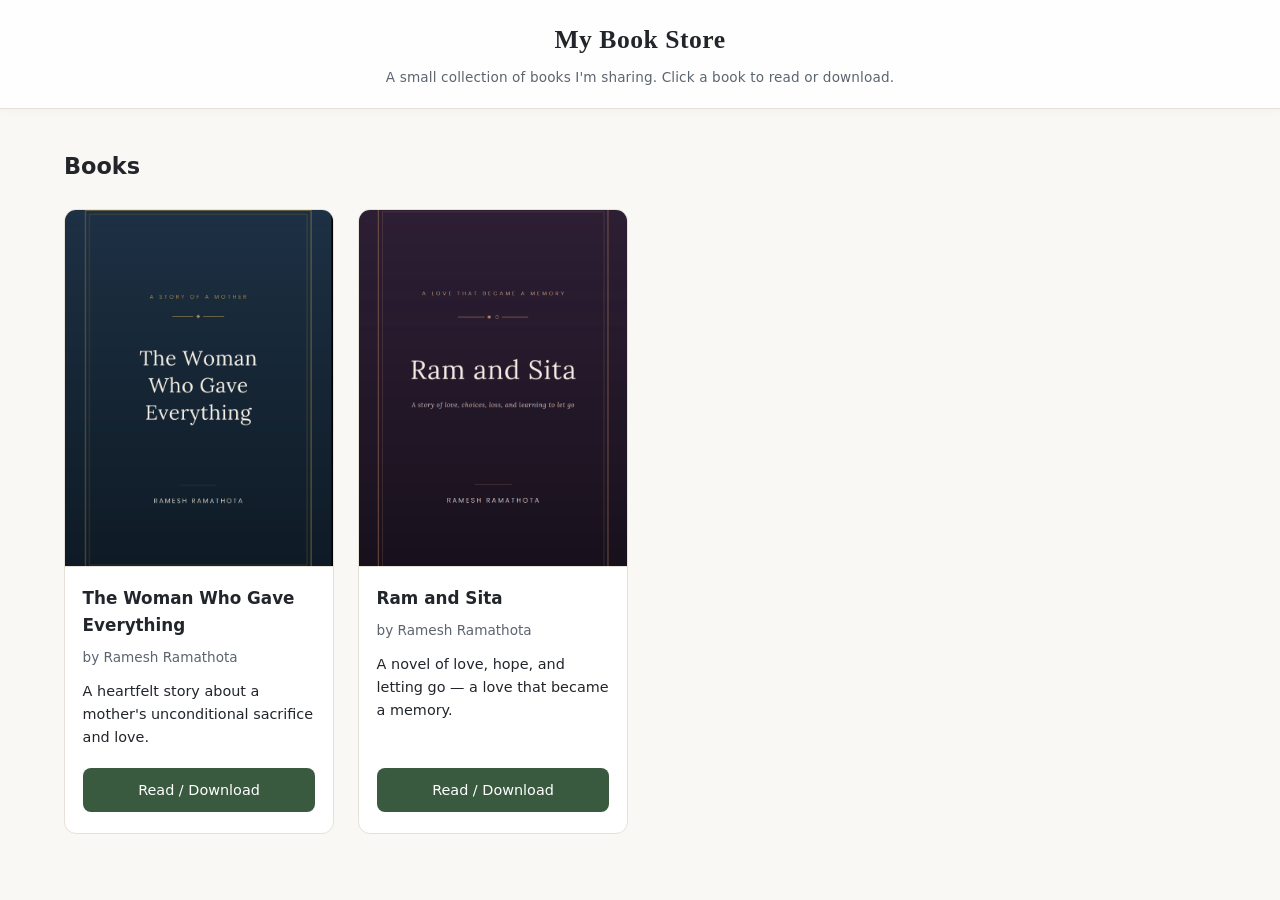
<file: index.html>
<!DOCTYPE html>
<html lang="en">
<head>
  <meta charset="UTF-8" />
  <meta name="viewport" content="width=device-width, initial-scale=1.0" />
  <title>My Book Store</title>
  <link rel="stylesheet" href="styles.css" />
</head>
<body>
  <header>
    <h1>My Book Store</h1>
    <p>A small collection of books I'm sharing. Click a book to read or download.</p>
  </header>

  <div class="scroll-area">
    <main>
      <h2 class="section-title">Books</h2>
      <div class="book-grid" id="book-grid"></div>
    </main>

    <footer>
      <p>&copy; 2026 Ramesh Ramathota — My Book Store</p>
    </footer>
  </div>

  <script src="books.js"></script>
  <script src="app.js"></script>
</body>
</html>
</file>
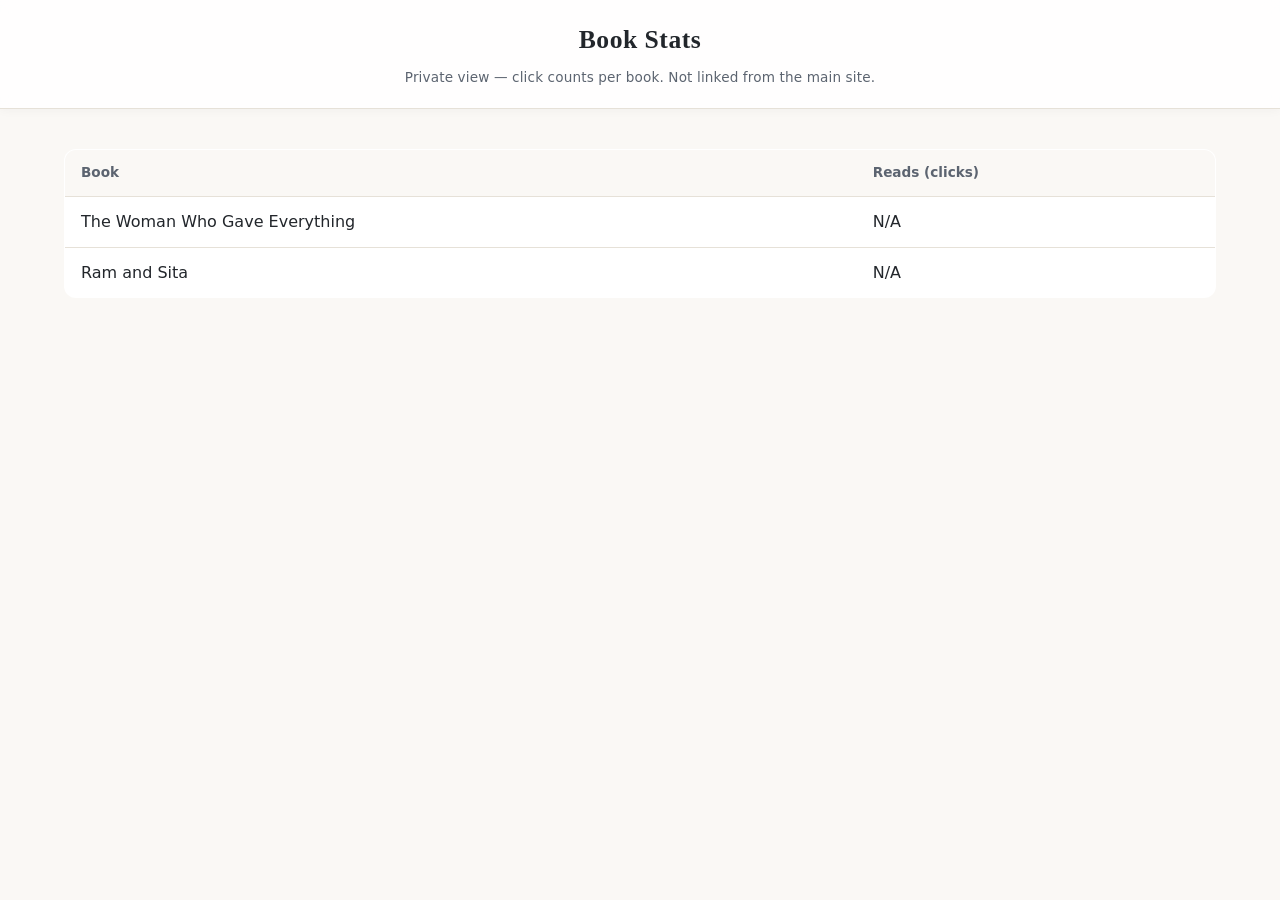
<file: stats.html>
<!DOCTYPE html>
<html lang="en">
<head>
  <meta charset="UTF-8" />
  <meta name="viewport" content="width=device-width, initial-scale=1.0" />
  <meta name="robots" content="noindex, nofollow" />
  <title>Book Stats (Private)</title>
  <link rel="stylesheet" href="styles.css" />
  <style>
    .stats-table {
      width: 100%;
      border-collapse: collapse;
      background: var(--surface);
      border: 1px solid var(--border);
      border-radius: var(--radius);
      overflow: hidden;
    }
    .stats-table th, .stats-table td {
      text-align: left;
      padding: 0.75rem 1rem;
      border-bottom: 1px solid var(--border);
    }
    .stats-table th {
      background: var(--bg);
      font-size: 0.85rem;
      color: var(--text-muted);
    }
  </style>
</head>
<body>
  <header>
    <h1>Book Stats</h1>
    <p>Private view — click counts per book. Not linked from the main site.</p>
  </header>

  <div class="scroll-area">
    <main>
      <table class="stats-table" id="stats-table">
        <thead>
          <tr><th>Book</th><th>Reads (clicks)</th></tr>
        </thead>
        <tbody id="stats-body"></tbody>
      </table>
    </main>
  </div>

  <script src="books.js"></script>
  <script>
    const COUNTER_NAMESPACE = "ramesh-ramathota-book-store";
    const COUNTER_BASE = "https://abacus.jasoncameron.dev";

    function slugify(title) {
      return title.toLowerCase().replace(/[^a-z0-9]+/g, "-").replace(/(^-|-$)/g, "");
    }

    const tbody = document.getElementById("stats-body");
    BOOKS.forEach((book) => {
      const key = slugify(book.title);
      const row = document.createElement("tr");
      row.innerHTML = `<td>${book.title}</td><td id="count-${key}">Loading…</td>`;
      tbody.appendChild(row);

      fetch(`${COUNTER_BASE}/get/${COUNTER_NAMESPACE}/${key}`)
        .then((res) => res.json())
        .then((data) => {
          document.getElementById(`count-${key}`).textContent = data.value ?? 0;
        })
        .catch(() => {
          document.getElementById(`count-${key}`).textContent = "N/A";
        });
    });
  </script>
</body>
</html>
</file>
<file: styles.css>
:root {
  --bg: #faf8f5;
  --surface: #ffffff;
  --text: #22262b;
  --text-muted: #5c6470;
  --border: #e6e1d8;
  --accent: #3a5a40;
  --accent-hover: #2d4632;
  --radius: 0.75rem;
  --max-width: 75rem;
}

* {
  box-sizing: border-box;
}

html, body {
  height: 100vh;
  width: 100vw;
  margin: 0;
  overflow: hidden;
}

body {
  display: flex;
  flex-direction: column;
  font-family: "Segoe UI", system-ui, -apple-system, sans-serif;
  background: var(--bg);
  color: var(--text);
  line-height: 1.6;
}

.scroll-area {
  flex: 1;
  min-height: 0;
  overflow-y: auto;
  -webkit-overflow-scrolling: touch;
}

a {
  color: var(--accent);
}

header {
  position: sticky;
  top: 0;
  z-index: 100;
  background: rgba(255, 255, 255, 0.85);
  backdrop-filter: blur(0.5rem);
  -webkit-backdrop-filter: blur(0.5rem);
  border-bottom: 1px solid var(--border);
  padding: 1.25rem 1.5rem;
  text-align: center;
  box-shadow: 0 0.15rem 0.6rem rgba(34, 38, 43, 0.04);
  transition: padding 0.2s ease, box-shadow 0.2s ease;
}

header h1 {
  margin: 0;
  font-family: Georgia, "Times New Roman", serif;
  font-size: 1.6rem;
  font-weight: 600;
  letter-spacing: 0.02em;
  color: var(--text);
}

header p {
  margin: 0.35rem 0 0;
  color: var(--text-muted);
  font-size: 0.85rem;
  letter-spacing: 0.01em;
}

main {
  max-width: var(--max-width);
  margin: 0 auto;
  padding: 2.5rem 1.5rem 4rem;
}

.section-title {
  font-size: 1.4rem;
  margin: 0 0 1.5rem;
}

.book-grid {
  display: grid;
  grid-template-columns: repeat(auto-fill, minmax(min(15.5rem, 100%), 1fr));
  gap: 1.5rem;
  margin-bottom: 3.5rem;
}

.book-card {
  background: var(--surface);
  border: 1px solid var(--border);
  border-radius: var(--radius);
  overflow: hidden;
  display: flex;
  flex-direction: column;
  transition: box-shadow 0.15s ease, transform 0.15s ease;
}

.book-card:hover {
  box-shadow: 0 0.5rem 1.25rem rgba(0, 0, 0, 0.06);
  transform: translateY(-0.15rem);
}

.book-cover {
  width: 100%;
  aspect-ratio: 3 / 4;
  object-fit: cover;
  background: #eee;
  border-bottom: 1px solid var(--border);
}

.book-body {
  padding: 1.1rem 1.1rem 1.3rem;
  display: flex;
  flex-direction: column;
  gap: 0.5rem;
  flex: 1;
}

.book-title {
  font-size: 1.05rem;
  font-weight: 600;
  margin: 0;
}

.book-author {
  font-size: 0.85rem;
  color: var(--text-muted);
  margin: 0;
}

.book-description {
  font-size: 0.9rem;
  color: var(--text);
  margin: 0.2rem 0 0.7rem;
  flex: 1;
}

.book-link {
  display: inline-block;
  text-align: center;
  background: var(--accent);
  color: #fff;
  text-decoration: none;
  padding: 0.6rem 1rem;
  border-radius: 0.5rem;
  font-size: 0.9rem;
  font-weight: 500;
  transition: background 0.15s ease;
}

.book-link:hover {
  background: var(--accent-hover);
}

.feedback-section {
  background: var(--surface);
  border: 1px solid var(--border);
  border-radius: var(--radius);
  padding: 1.75rem;
}

.feedback-section iframe {
  width: 100%;
  min-height: 45rem;
  border: none;
}

footer {
  text-align: center;
  padding: 2rem 1rem;
  color: var(--text-muted);
  font-size: 0.85rem;
}

.empty-state {
  color: var(--text-muted);
  font-style: italic;
}

.book-link {
  min-height: 2.75rem;
  display: flex;
  align-items: center;
  justify-content: center;
}

@media (max-width: 30rem) {
  header {
    padding: 1rem 1.25rem;
  }

  header h1 {
    font-size: 1.3rem;
  }

  header p {
    font-size: 0.75rem;
  }

  main {
    padding: 1.75rem 1rem 3rem;
  }

  .section-title {
    font-size: 1.2rem;
  }

  .book-grid {
    grid-template-columns: 1fr;
    gap: 1.1rem;
  }
}
</file>
